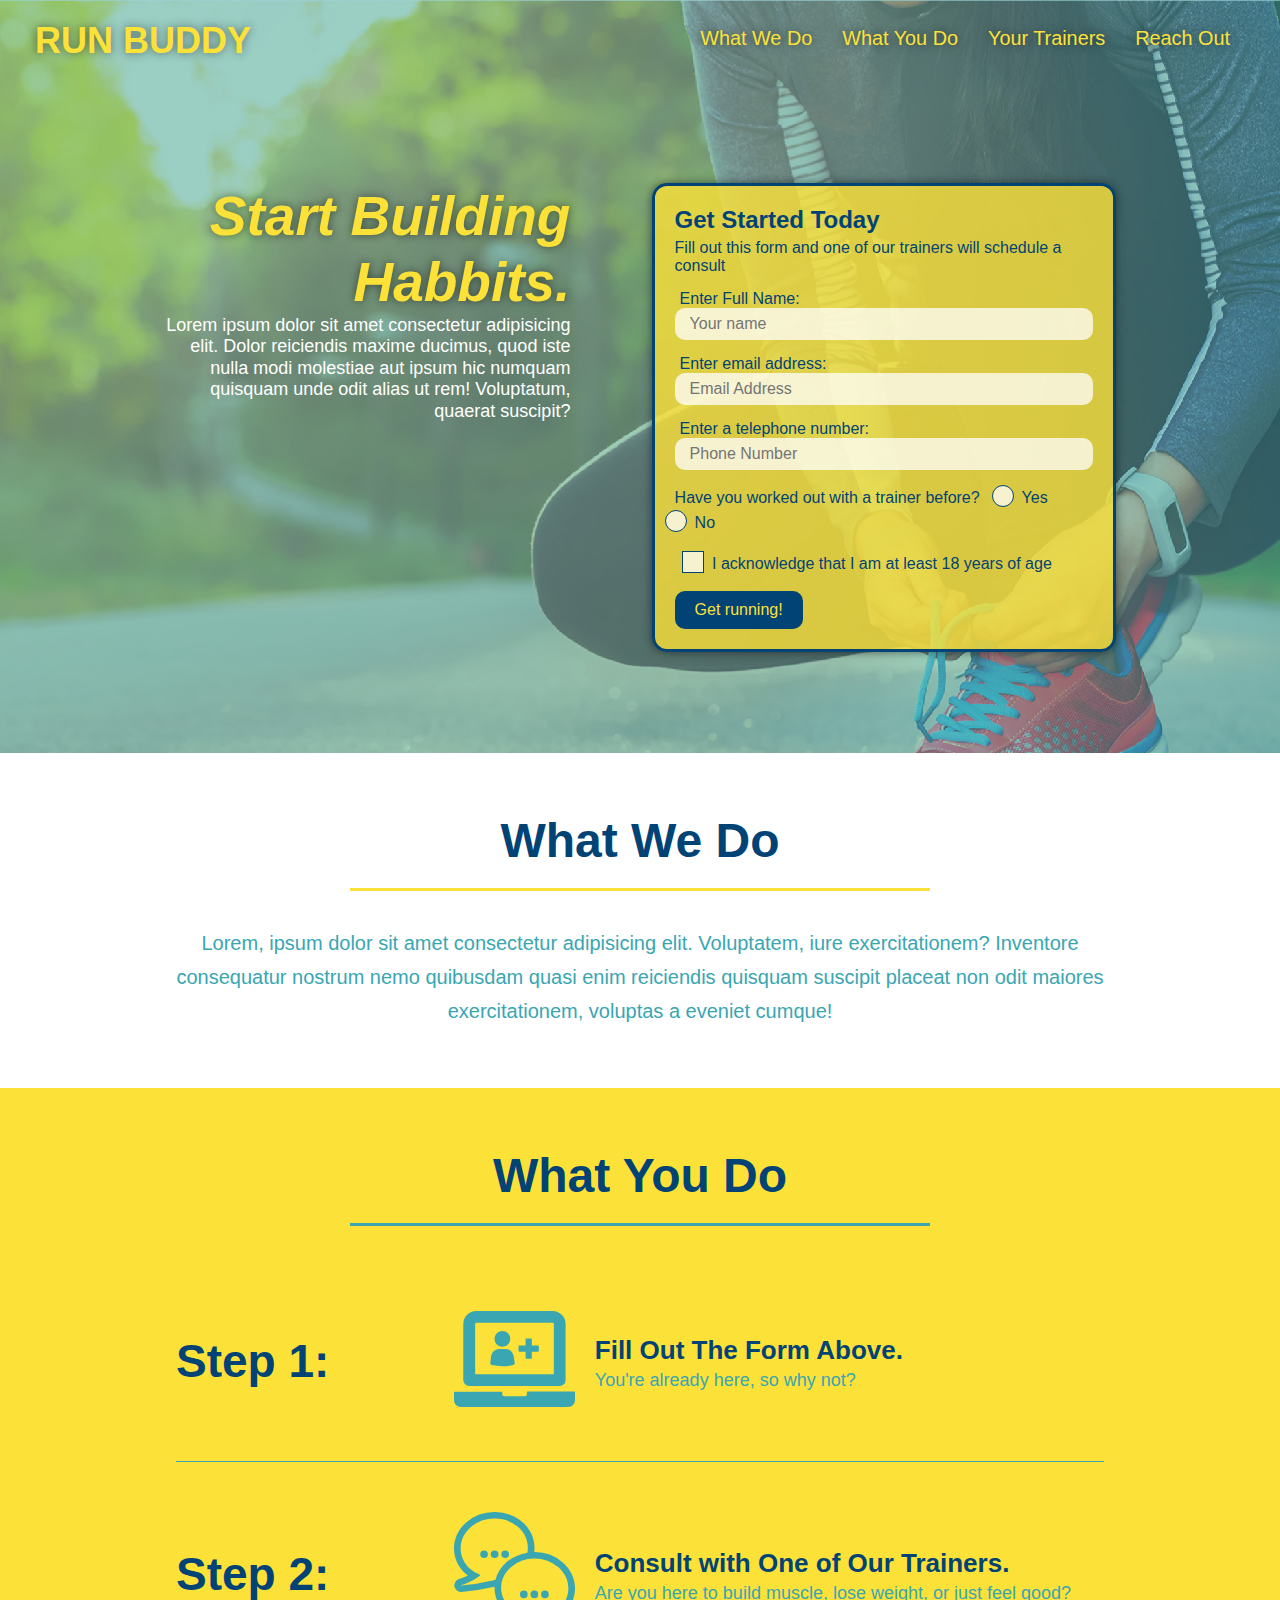
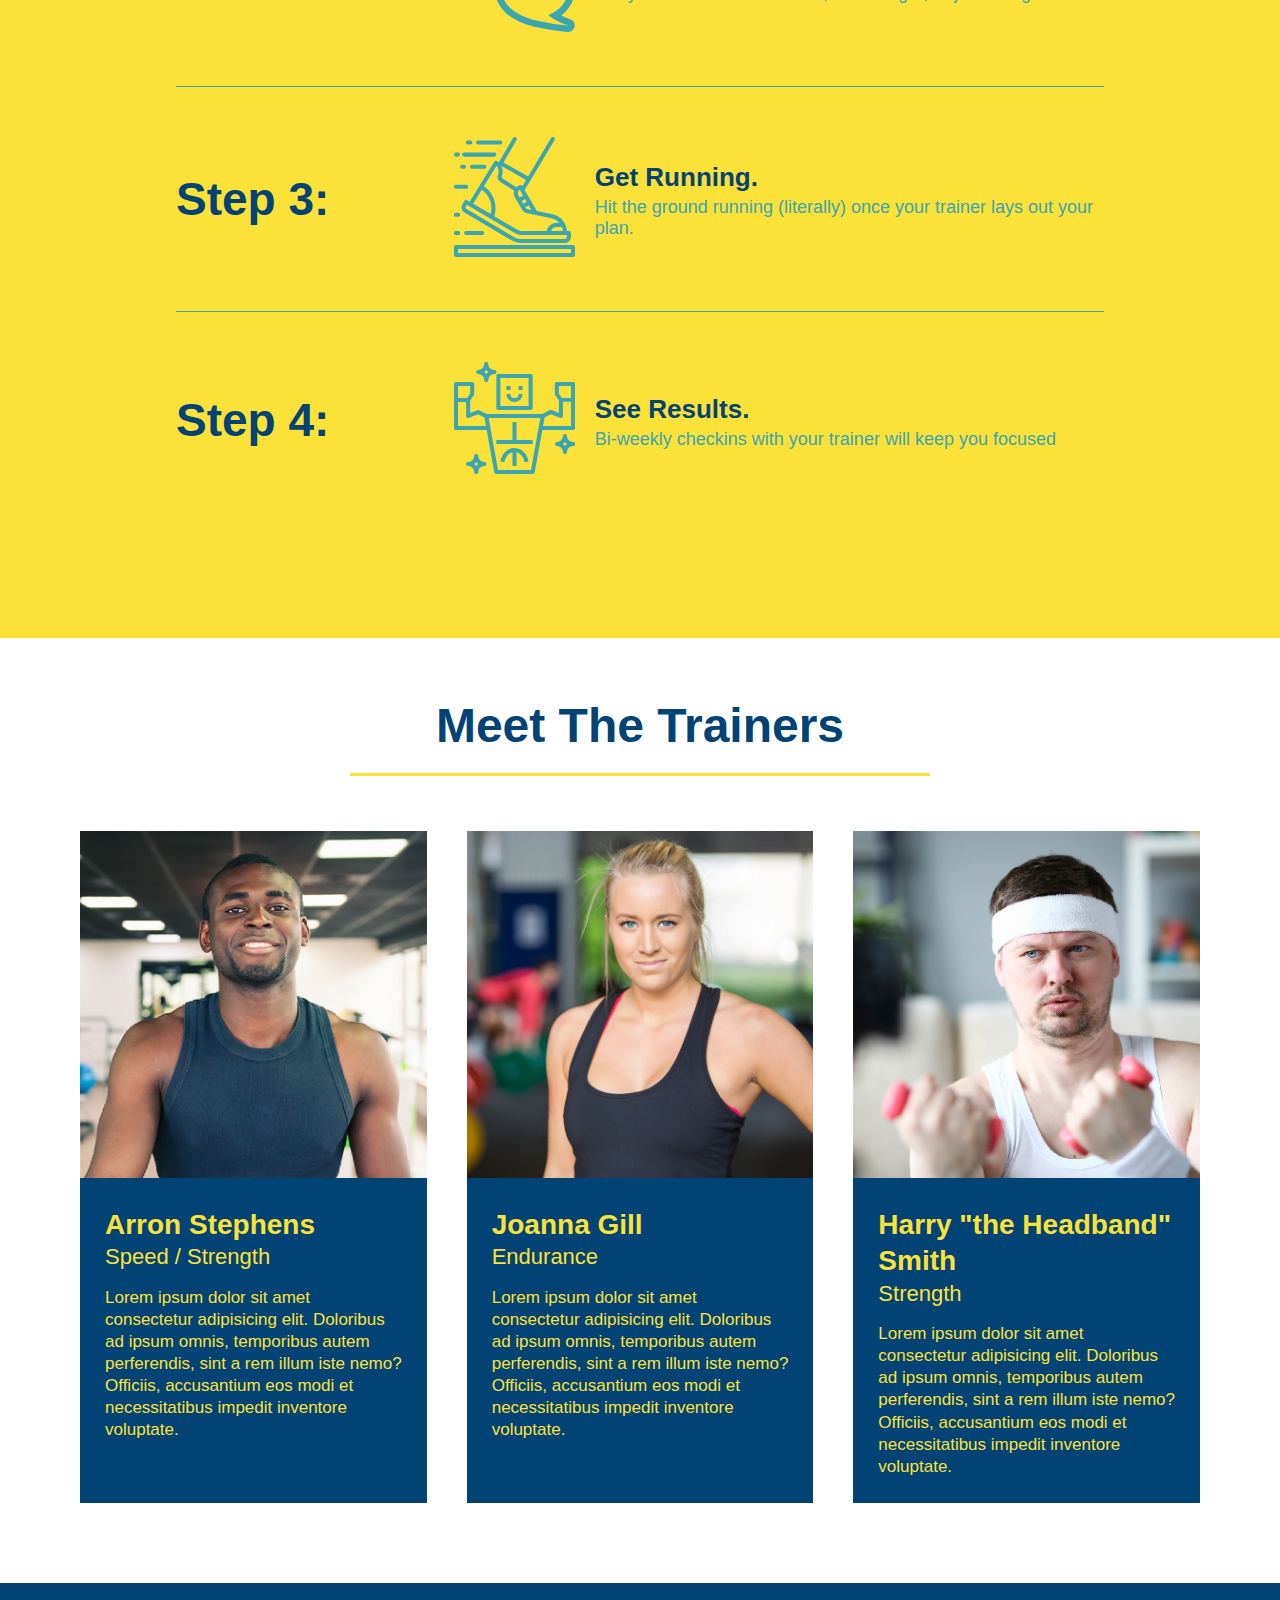
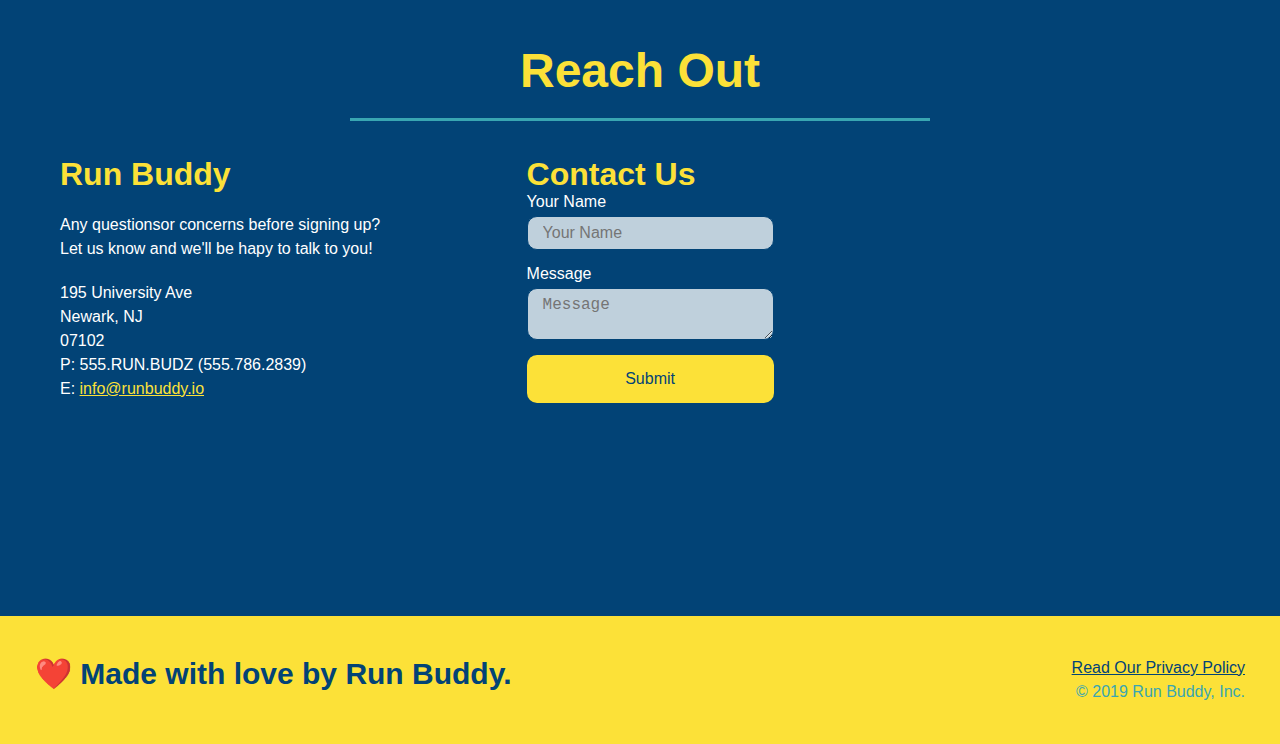
<file: index.html>
<!DOCTYPE html>
<html lang="en">
    <head>
        <meta charset="UTF-8" />
        <meta name="viewport" content="width=device-width, initial-scale=1.0" />
        <title>Run Buddy</title>
        <link rel="stylesheet" href="./assets/css/style.css"/>   
    </head>
    <body>
        <header>
            <h1>
                <a href="/">RUN BUDDY</a>
            </h1>
            <nav>
                <!--Unordered List Element -->
                <ul>
                    <!-- List Item Element -->
                    <li>
                        <!-- Anchor Element -->
                        <a href="#what-we-do">What We Do</a>
                    </li>
                    <li>
                        <a href="#what-you-do">What You Do</a>
                    </li>
                    <li>
                        <a href="#your-trainers">Your Trainers</a>
                    </li>
                    <li>
                        <a href="#reach-out">Reach Out</a>
                    </li>
                </ul>
            </nav>
        </header>

        <!-- hero/jumbotron -->
        <section class="hero">

            <div class="hero-cta">
                <h2>Start Building Habbits.</h2>
                <p>
                    Lorem ipsum dolor sit amet consectetur adipisicing elit. Dolor reiciendis maxime ducimus, quod iste nulla modi molestiae aut ipsum hic numquam quisquam unde odit alias ut rem! Voluptatum, quaerat suscipit?
                </p>
            </div>

            <div class="hero-form">
                <h3>Get Started Today</h3>
                <p>Fill out this form and one of our trainers will schedule a consult</p>
                <!--Add form element -->
                <form>
                    <label for="name">Enter Full Name:</label>
                    <input type="text" placeholder="Your name" name="name" id="name" class="form-input" />

                    <label for="email">Enter email address:</label>
                    <input type="email" placeholder="Email Address" name="email" id="email" class="form-input" />

                    <label for="phone">Enter a telephone number:</label>
                    <input type="tel" placeholder="Phone Number" name="phone" id="phone" class="form-input" />
                    
                    <p>
                        Have you worked out with a trainer before?
                        <span class="radio-wrapper">
                            <input type="radio" name="trainer-confirm" id="trainer-yes" />
                            <label for="trainer-yes">Yes</label>
                        </span>

                        <span class="radio-wrapper">
                            <input type="radio" name="trainer-confirm" id="trainer-no" />
                            <label for="trainer-no">No</label>
                        </span>
                    </p>
                    <p>
                        <span class="checkbox-wrapper">
                            <input type="checkbox" name="age-confirm" id="checkbox" />
                            <label for="checkbox">I acknowledge that I am at least 18 years of age</label>
                        </span>
                        
                    </p>
                    <button type="submit">
                        Get running!
                    </button>
                </form>
            </div>
        </section>
        <!-- end -->

        <!-- "what we do" section -->
        <section id="what-we-do" class="intro">
            <div class="flex-row">
                <h2 class="section-title primary-border">What We Do</h2>
            </div>

            <p>
                Lorem, ipsum dolor sit amet consectetur adipisicing elit. Voluptatem, iure exercitationem? Inventore consequatur nostrum nemo quibusdam quasi enim reiciendis quisquam suscipit placeat non odit maiores exercitationem, voluptas a eveniet cumque!
            </p>
        </section>
        <!-- end -->

        <!-- "what you do" section -->
        <section id="what-you-do" class="steps">

            <div class="flex-row">
                <h2 class="section-title secondary-border">What You Do</h2>
            </div>

            <div class="step">
                <h3>Step 1:</h3>

                <div class="step-info">
                    <div class="step-img">
                        <img src="./assets/images/step-1.svg" alt="" />
                    </div>

                    <div class="step-text">
                        <h4>Fill Out The Form Above.</h4>
                        <p>You're already here, so why not?</p>
                    </div>
                </div>

            </div>

            <div class="step">
                <h3>Step 2:</h3>

                <div class="step-info">
                    <div class="step-img">
                        <img src="./assets/images/step-2.svg" alt=" " />
                    </div>

                    <div class="step-text">
                        <h4>Consult with One of Our Trainers.</h4>
                        <p>Are you here to build muscle, lose weight, or just feel good?</p>
                    </div>
                </div>

            </div>

            <div class="step">
                <h3>Step 3:</h3>

                <div class="step-info">
                    <div class="step-img">
                        <img src="./assets/images/step-3.svg" alt="" />
                    </div>

                    <div class="step-text">
                        <h4>Get Running.</h4>
                        <p>Hit the ground running (literally) once your trainer lays out your plan.</p>
                    </div>
                </div>

            </div>

            <div class="step">
                <h3> Step 4:</h3>

                <div class="step-info">
                    <div class="step-img">
                        <img src="./assets/images/step-4.svg" alt="" />
                    </div>
                    <div class="step-text">
                        <h4>See Results.</h4>
                        <p>Bi-weekly checkins with your trainer will keep you focused</p>
                    </div>
                </div>

            </div>
        </section>
        <!-- end -->

        <!-- "meet the trainers" section -->
        <section id="your-trainers">

            <div class="flex-row">
                <h2 class="section-title primary-border">Meet The Trainers</h2>
            </div>

            <!-- trainer 1 article-->
            <div class="trainers">
                <article class="trainer">
                    <img src="./assets/images/trainer-1.jpg" alt="Arron Stephens in his workout clothes, ready to pump iron" />
                    <div class="trainer-bio">
                        <h3 class="trainer-name">Arron Stephens</h3>
                        <h4 class="trainer-role">Speed / Strength</h4>
                        <p>
                            Lorem ipsum dolor sit amet consectetur adipisicing elit. Doloribus ad ipsum omnis, temporibus autem perferendis, sint a rem illum iste nemo? Officiis, accusantium eos modi et necessitatibus impedit inventore voluptate.
                        </p>
                    </div>
                </article>
                <!-- trainer 2 article -->
                <article class="trainer">
                    <img src="./assets/images/trainer-2.jpg" alt="Joanna Gill cooling off after a workout" />
                    <div class="trainer-bio">
                        <h3 class="trainer-name">Joanna Gill</h3>
                        <h4 class="trainer-role">Endurance</h4>
                        <p>
                            Lorem ipsum dolor sit amet consectetur adipisicing elit. Doloribus ad ipsum omnis, temporibus autem perferendis, sint a rem illum iste nemo? Officiis, accusantium eos modi et necessitatibus impedit inventore voluptate.
                        </p>
                    </div>
                </article>
                <!-- trainer 3 article -->
                <article class="trainer">
                    <img src="./assets/images/trainer-3.jpg" alt="Harry Smith wearing a headband and lifting comically small pink weights" />
                    <div class="trainer-bio">
                        <h3 class="trainer-name">Harry "the Headband" Smith</h3>
                        <h4 class="trainer-role">Strength</h4>
                        <p>
                            Lorem ipsum dolor sit amet consectetur adipisicing elit. Doloribus ad ipsum omnis, temporibus autem perferendis, sint a rem illum iste nemo? Officiis, accusantium eos modi et necessitatibus impedit inventore voluptate.
                        </p>
                    </div>
                </article>
            </div>
        </section>
        <!-- end -->

        <!-- "reach out" section -->
        <section id="reach-out" class="contact">

            <div class="flex-row">
                <h2 class="section-title secondary-border">Reach Out</h2>
            </div>

            <div class="contact-info">
                <div>
                    <h3>Run Buddy</h3>
                    <p>
                        Any questionsor concerns before signing up?
                        <br />
                        Let us know and we'll be hapy to talk to you!
                    </p>
                    <address>
                        195 University Ave <br/>
                        Newark, NJ <br/>
                        07102 <br />
                        P: 555.RUN.BUDZ (555.786.2839) <br/>
                        E: <a href="mailto:info@runbuddy.io">info@runbuddy.io</a>
                    </address>
                </div>

                <div class="contact-form">
                    
                    <h3>Contact Us</h3>
                    <form>
                        <label for="contact-name">Your Name</label>
                        <input type="text" id="contact-name" placeholder="Your Name" />

                        <label for="contact-message">Message</label>
                        <textarea id="contact-message" placeholder="Message"></textarea>

                        <button type="submit">Submit</button>
                    </form>
                </div>

                <iframe src="https://www.google.com/maps/embed?pb=!1m18!1m12!1m3!1d3022.9126863022652!2d-74.17490558437012!3d40.741946743719325!2m3!1f0!2f0!3f0!3m2!1i1024!2i768!4f13.1!3m3!1m2!1s0x89c2537e41ee6b09%3A0x47c5c35500021b0d!2sRutgers%20University%20-%20Newark%20Campus!5e0!3m2!1sen!2sus!4v1646363939078!5m2!1sen!2sus"  
                style="border:0;" 
                allowfullscreen="" 
                loading="lazy">
                </iframe>
                
            </div>
        </div>
        </section>
        <!-- end -->

        <!-- footer -->
        <footer>
            <h2>❤️ Made with love by Run Buddy.</h2>
            <div>
                <a href="./privacy-policy.html">Read Our Privacy Policy</a><br />
                &copy; 2019 Run Buddy, Inc.
            </div>
        </footer>
        <!-- end -->

    </body>
</html>
</file>
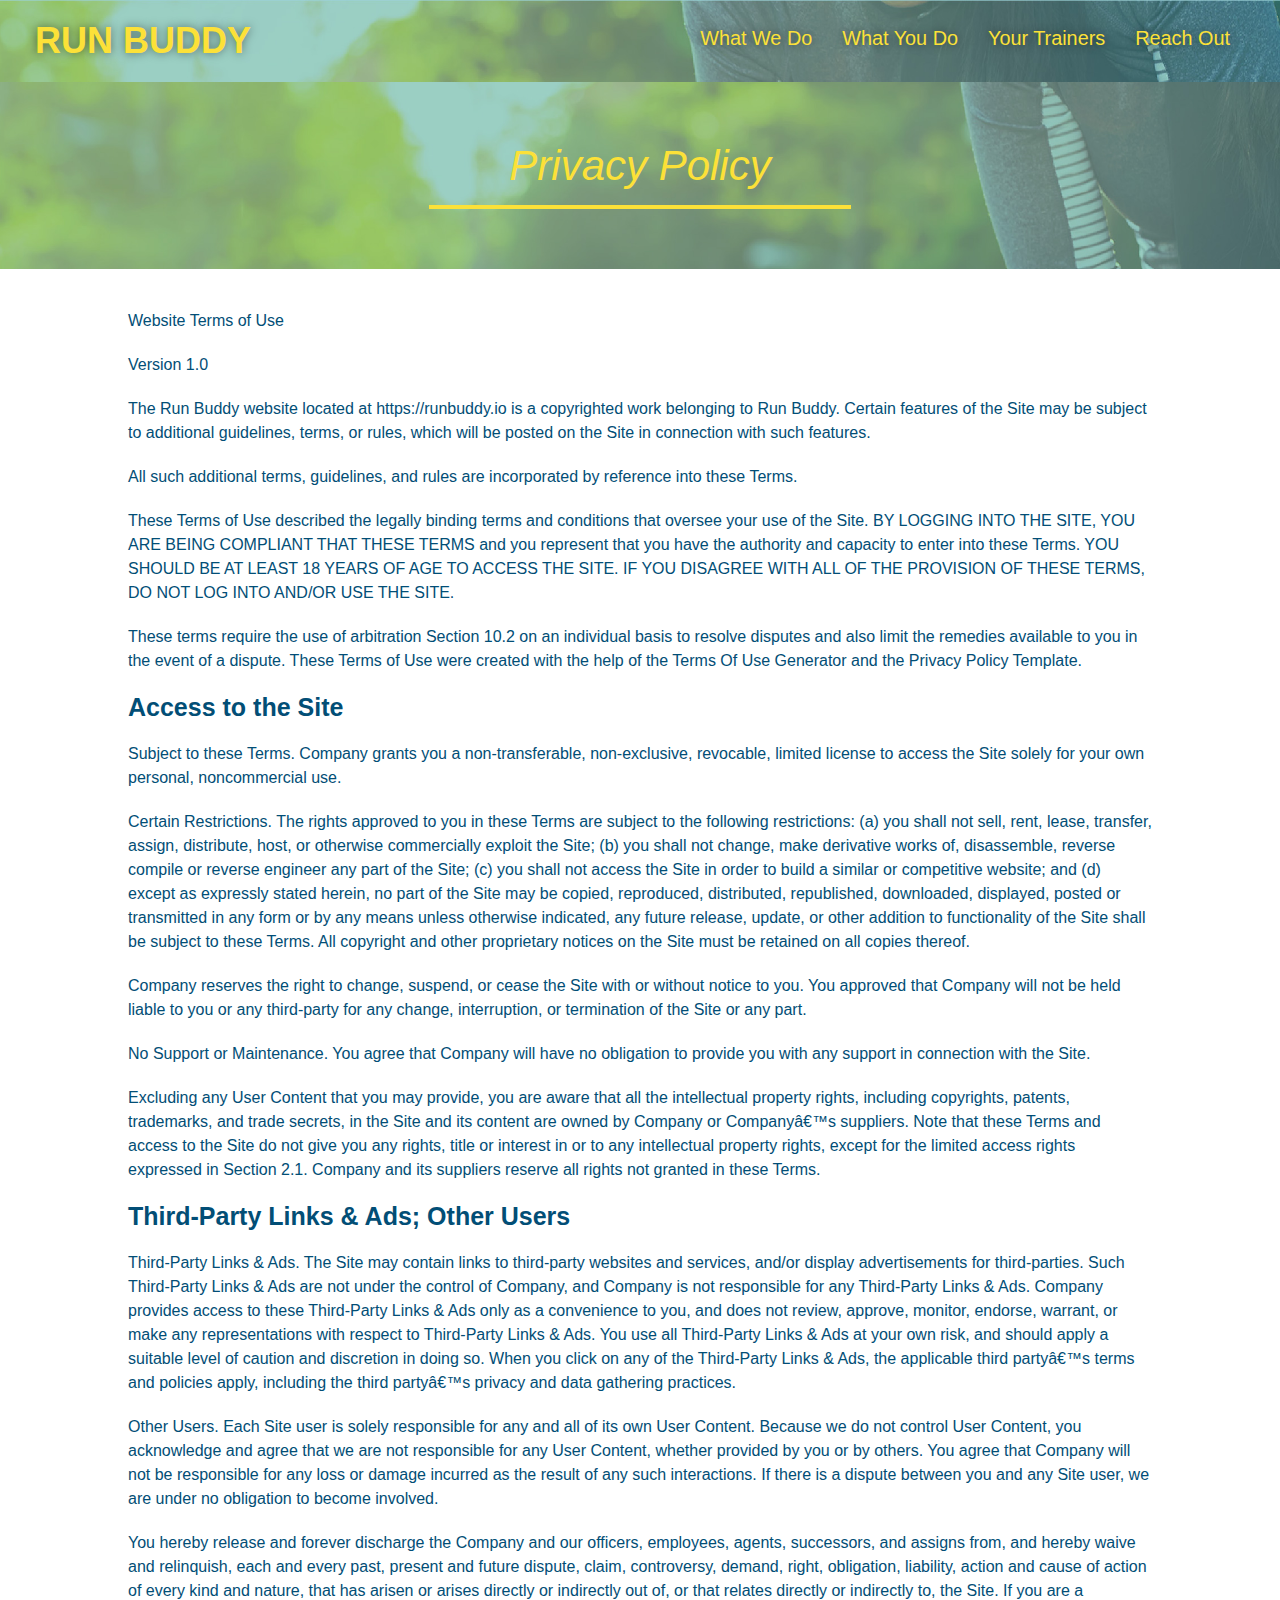
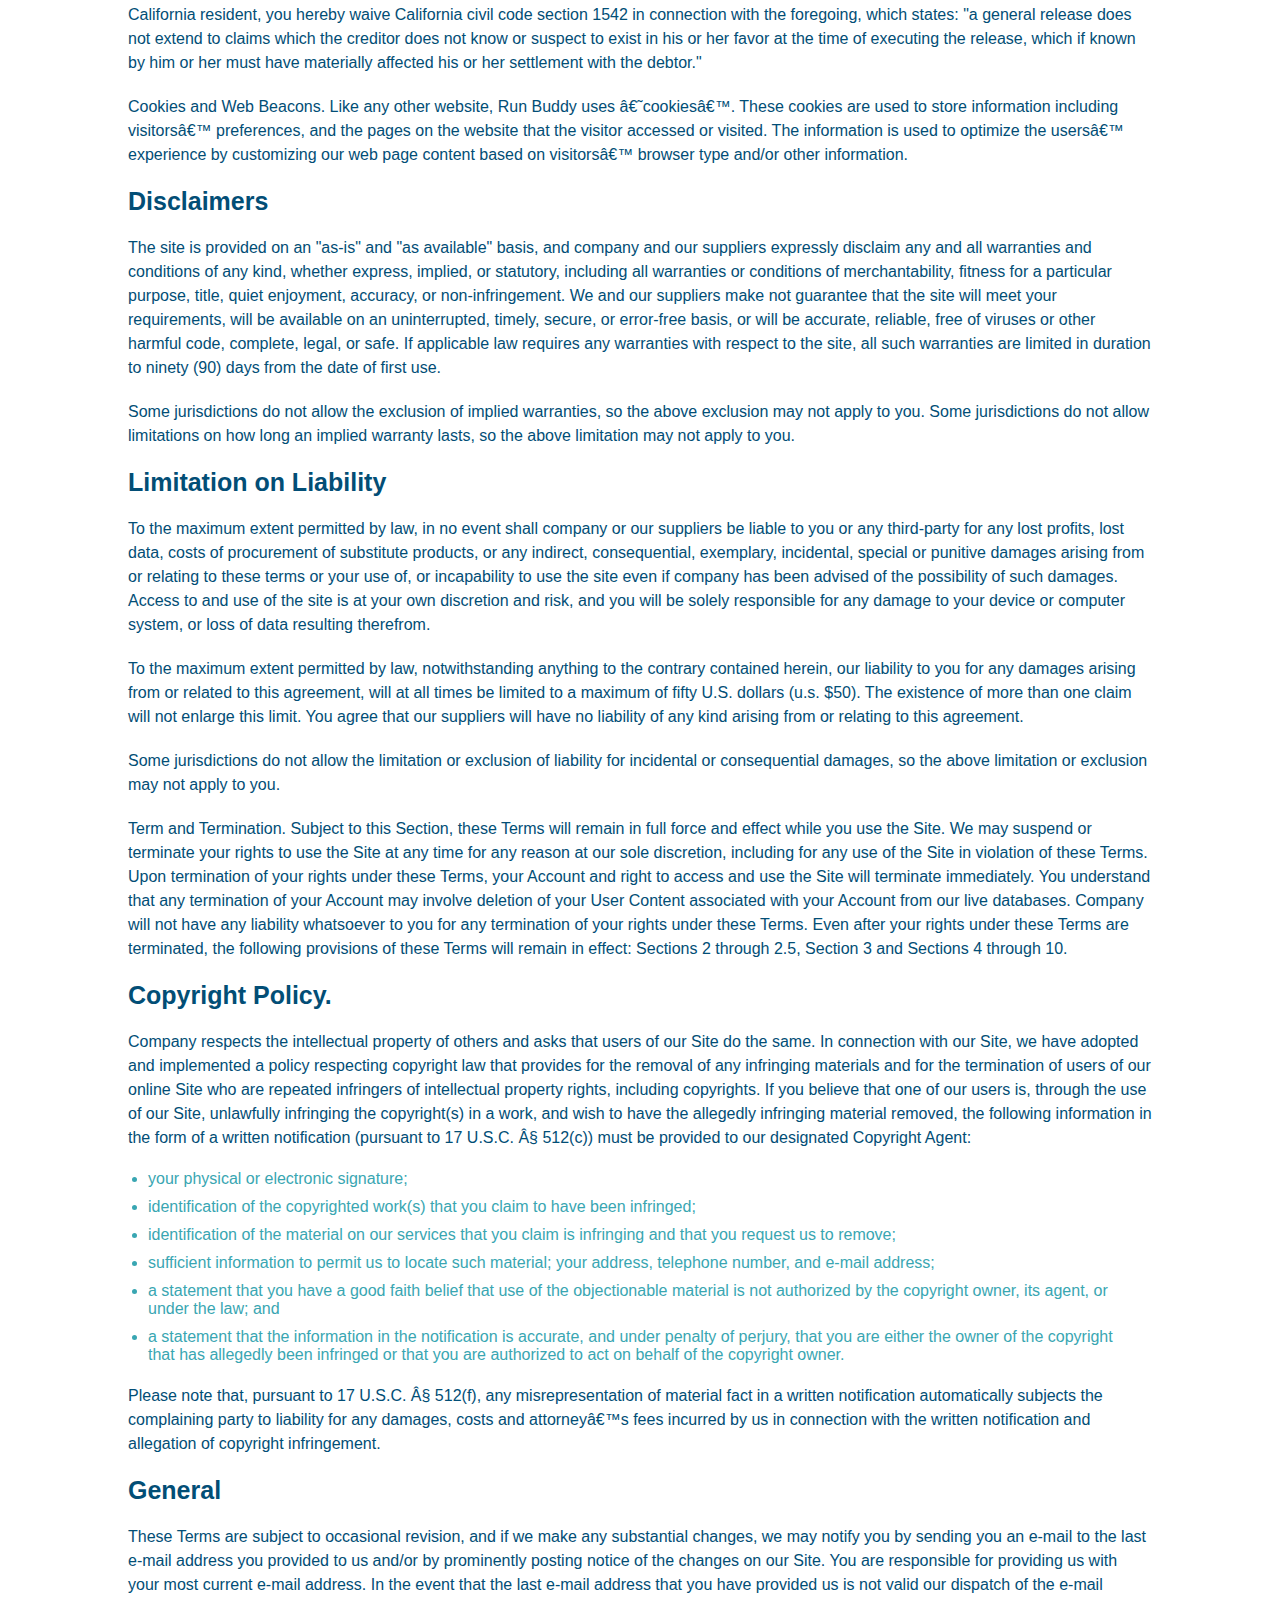
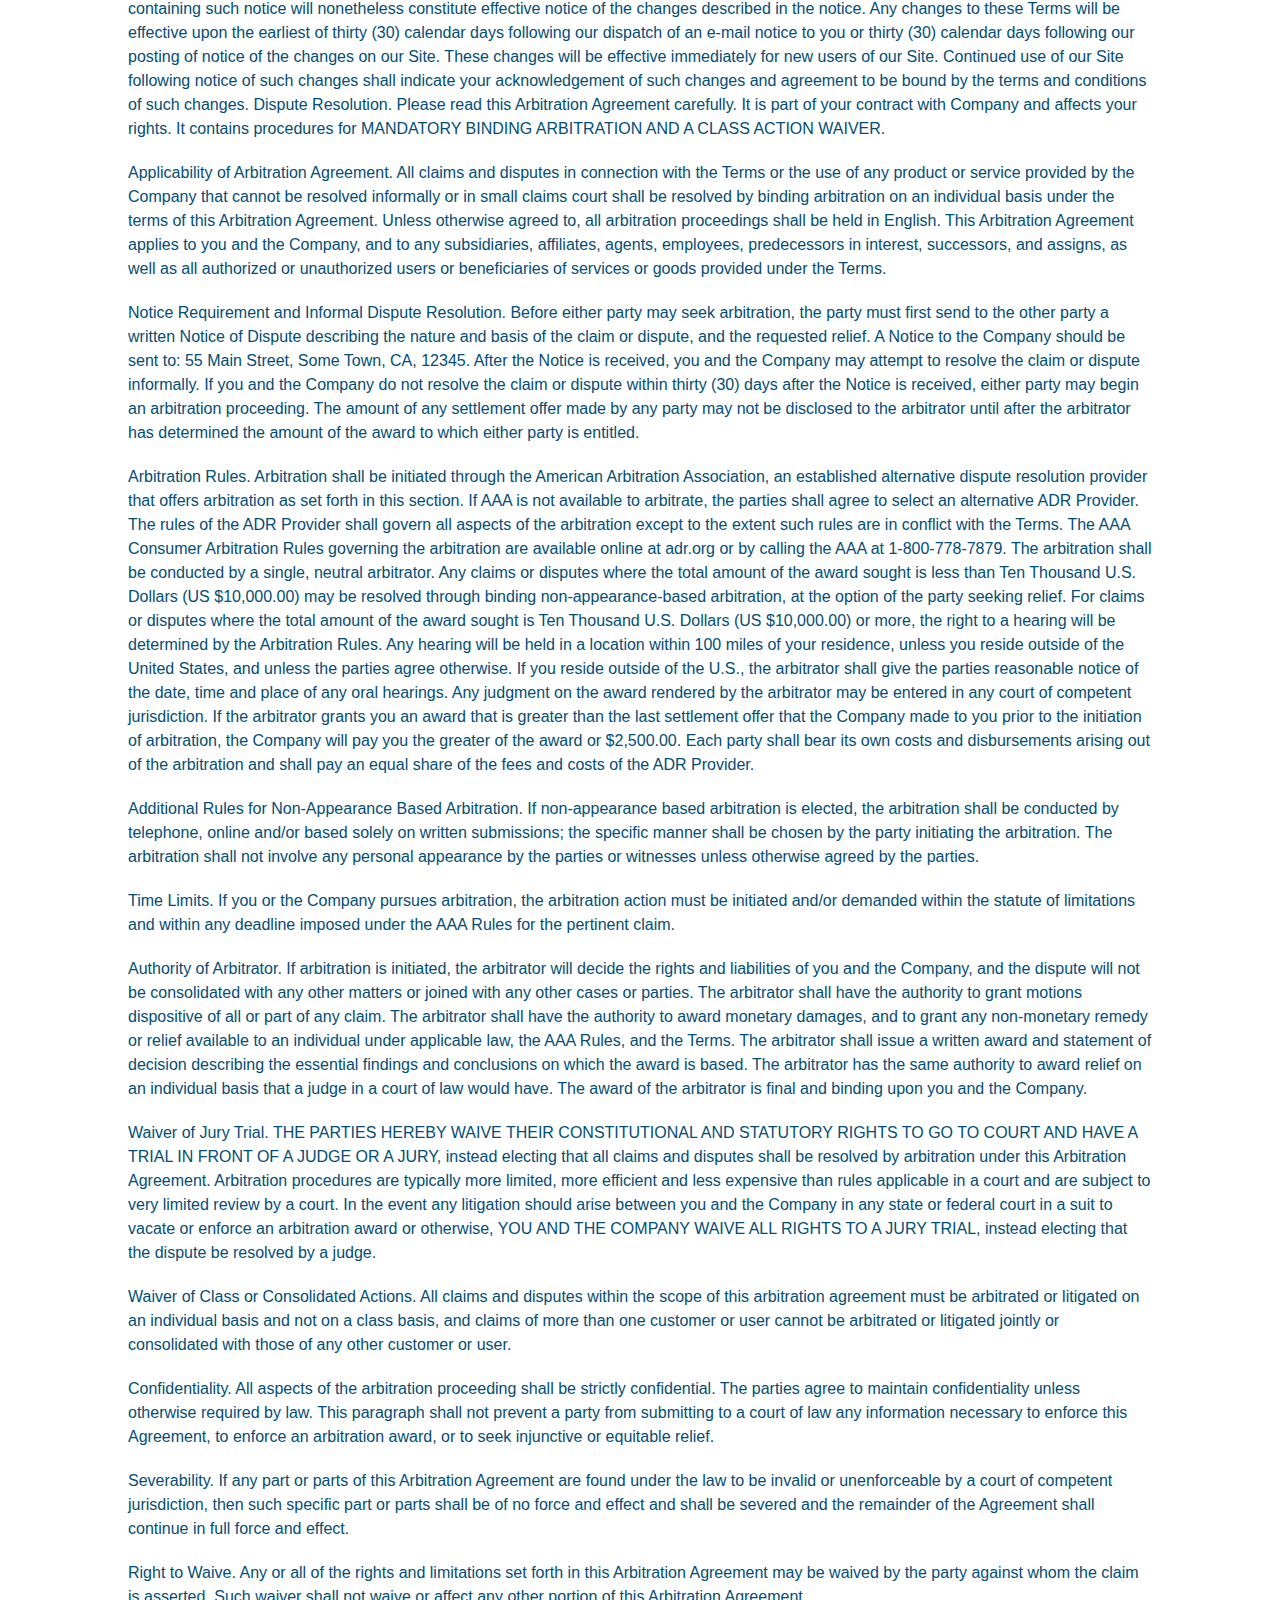
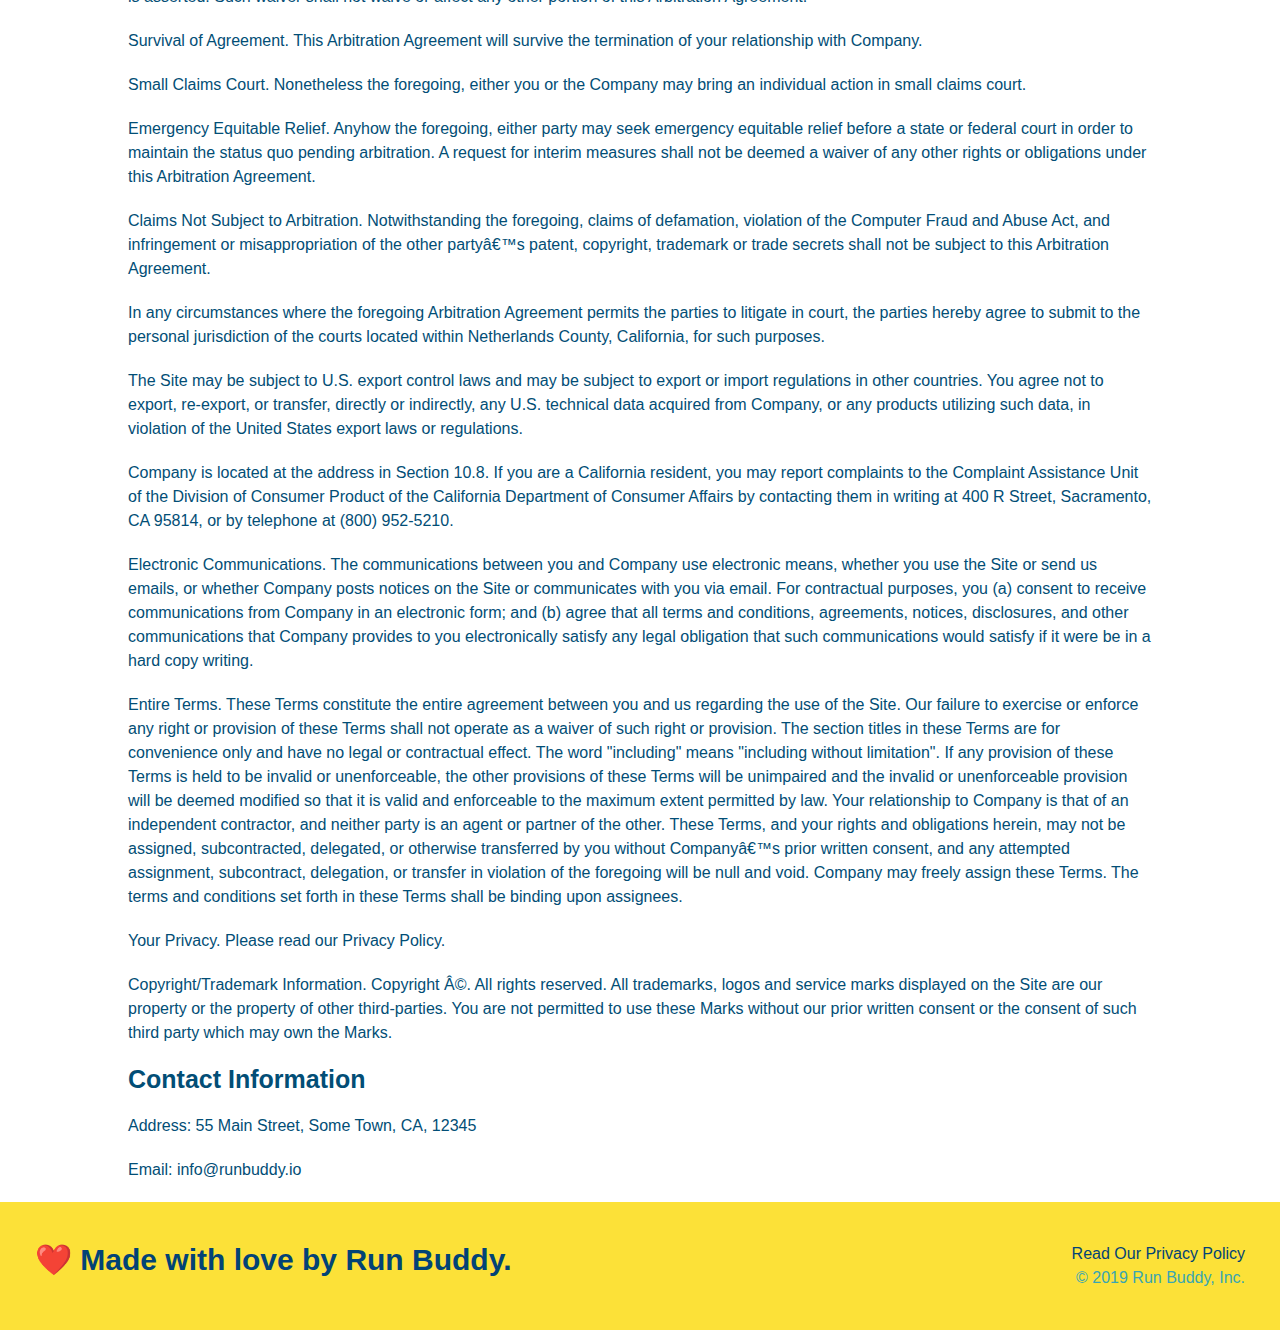
<file: privacy-policy.html>
<!DOCTYPE html>
<html lang="en">

<head>
  <meta charset="UTF-8" />
  <meta name="viewport" content="width=device-width, initial-scale=1.0" />
  <title>Privacy Policy - Run Buddy</title>
  <link rel="stylesheet" href="./assets/css/style.css" />
  <link rel="stylesheet" href="./assets/css/secondary-styles.css" />

</head>

<body>
  <header>
    <h1>
      <a href="/">
        RUN BUDDY
      </a>
    </h1>
    <nav>
      <!-- Unordered list element -->
      <ul>
        <!-- List item element-->
        <li>
          <!-- Anchor element -->
          <a href="./index.html#what-we-do">What We Do</a>
        </li>
        <li>
          <a href="./index.html#what-you-do">What You Do</a>
        </li>
        <li>
          <a href="./index.html#your-trainers">Your Trainers</a>
        </li>
        <li>
          <a href="./index.html#reach-out">Reach Out</a>
        </li>
      </ul>
    </nav>
  </header>

  <section class="hero">
    <h2 class="page-title">
      Privacy Policy
    </h2>
  </section>

  <article class="secondary-content">

    <p>
      Website Terms of Use
    </p>

    <p>
      Version 1.0
    </p>

    <p>
      The Run Buddy website located at https://runbuddy.io is a copyrighted work belonging to Run Buddy. Certain
      features of the Site may be subject to additional guidelines, terms, or rules, which will be posted on the Site
      in connection with such features.
    </p>

    <p>
      All such additional terms, guidelines, and rules are incorporated by reference into these Terms.
    </p>

    <p>
      These Terms of Use described the legally binding terms and conditions that oversee your use of the Site. BY
      LOGGING INTO THE SITE, YOU ARE BEING COMPLIANT THAT THESE TERMS and you represent that you have the authority
      and capacity to enter into these Terms. YOU SHOULD BE AT LEAST 18 YEARS OF AGE TO ACCESS THE SITE. IF YOU
      DISAGREE WITH ALL OF THE PROVISION OF THESE TERMS, DO NOT LOG INTO AND/OR USE THE SITE.
    </p>

    <p>
      These terms require the use of arbitration Section 10.2 on an individual basis to resolve disputes and also
      limit the remedies available to you in the event of a dispute. These Terms of Use were created with the help of
      the Terms Of Use Generator and the Privacy Policy Template.
    </p>

    <h3>
      Access to the Site
    </h3>

    <p>
      Subject to these Terms. Company grants you a non-transferable, non-exclusive, revocable, limited license to
      access the Site solely for your own personal, noncommercial use.
    </p>

    <p>
      Certain Restrictions. The rights approved to you in these Terms are subject to the following restrictions: (a)
      you shall not sell, rent, lease, transfer, assign, distribute, host, or otherwise commercially exploit the Site;
      (b) you shall not change, make derivative works of, disassemble, reverse compile or reverse engineer any part of
      the Site; (c) you shall not access the Site in order to build a similar or competitive website; and (d) except
      as expressly stated herein, no part of the Site may be copied, reproduced, distributed, republished, downloaded,
      displayed, posted or transmitted in any form or by any means unless otherwise indicated, any future release,
      update, or other addition to functionality of the Site shall be subject to these Terms. All copyright and other
      proprietary notices on the Site must be retained on all copies thereof.
    </p>

    <p>
      Company reserves the right to change, suspend, or cease the Site with or without notice to you. You approved
      that Company will not be held liable to you or any third-party for any change, interruption, or termination of
      the Site or any part.
    </p>

    <p>
      No Support or Maintenance. You agree that Company will have no obligation to provide you with any support in
      connection with the Site.
    </p>

    <p>
      Excluding any User Content that you may provide, you are aware that all the intellectual property rights,
      including copyrights, patents, trademarks, and trade secrets, in the Site and its content are owned by Company
      or Companyâ€™s suppliers. Note that these Terms and access to the Site do not give you any rights, title or
      interest in or to any intellectual property rights, except for the limited access rights expressed in Section
      2.1. Company and its suppliers reserve all rights not granted in these Terms.
    </p>

    <h3>
      Third-Party Links & Ads; Other Users
    </h3>

    <p>
      Third-Party Links & Ads. The Site may contain links to third-party websites and services, and/or display
      advertisements for third-parties. Such Third-Party Links & Ads are not under the control of Company, and Company
      is not responsible for any Third-Party Links & Ads. Company provides access to these Third-Party Links & Ads
      only as a convenience to you, and does not review, approve, monitor, endorse, warrant, or make any
      representations with respect to Third-Party Links & Ads. You use all Third-Party Links & Ads at your own risk,
      and should apply a suitable level of caution and discretion in doing so. When you click on any of the
      Third-Party Links & Ads, the applicable third partyâ€™s terms and policies apply, including the third partyâ€™s
      privacy and data gathering practices.
    </p>

    <p>
      Other Users. Each Site user is solely responsible for any and all of its own User Content. Because we do not
      control User Content, you acknowledge and agree that we are not responsible for any User Content, whether
      provided by you or by others. You agree that Company will not be responsible for any loss or damage incurred as
      the result of any such interactions. If there is a dispute between you and any Site user, we are under no
      obligation to become involved.
    </p>

    <p>
      You hereby release and forever discharge the Company and our officers, employees, agents, successors, and
      assigns from, and hereby waive and relinquish, each and every past, present and future dispute, claim,
      controversy, demand, right, obligation, liability, action and cause of action of every kind and nature, that has
      arisen or arises directly or indirectly out of, or that relates directly or indirectly to, the Site. If you are
      a California resident, you hereby waive California civil code section 1542 in connection with the foregoing,
      which states: "a general release does not extend to claims which the creditor does not know or suspect to exist
      in his or her favor at the time of executing the release, which if known by him or her must have materially
      affected his or her settlement with the debtor."
    </p>

    <p>
      Cookies and Web Beacons. Like any other website, Run Buddy uses â€˜cookiesâ€™. These cookies are used to store
      information including visitorsâ€™ preferences, and the pages on the website that the visitor accessed or visited.
      The information is used to optimize the usersâ€™ experience by customizing our web page content based on
      visitorsâ€™
      browser type and/or other information.
    </p>

    <h3>
      Disclaimers
    </h3>

    <p>
      The site is provided on an "as-is" and "as available" basis, and company and our suppliers expressly disclaim
      any and all warranties and conditions of any kind, whether express, implied, or statutory, including all
      warranties or conditions of merchantability, fitness for a particular purpose, title, quiet enjoyment, accuracy,
      or non-infringement. We and our suppliers make not guarantee that the site will meet your requirements, will be
      available on an uninterrupted, timely, secure, or error-free basis, or will be accurate, reliable, free of
      viruses or other harmful code, complete, legal, or safe. If applicable law requires any warranties with respect
      to the site, all such warranties are limited in duration to ninety (90) days from the date of first use.
    </p>

    <p>
      Some jurisdictions do not allow the exclusion of implied warranties, so the above exclusion may not apply to
      you. Some jurisdictions do not allow limitations on how long an implied warranty lasts, so the above limitation
      may not apply to you.
    </p>

    <h3>
      Limitation on Liability
    </h3>

    <p>
      To the maximum extent permitted by law, in no event shall company or our suppliers be liable to you or any
      third-party for any lost profits, lost data, costs of procurement of substitute products, or any indirect,
      consequential, exemplary, incidental, special or punitive damages arising from or relating to these terms or
      your use of, or incapability to use the site even if company has been advised of the possibility of such
      damages. Access to and use of the site is at your own discretion and risk, and you will be solely responsible
      for any damage to your device or computer system, or loss of data resulting therefrom.
    </p>

    <p>
      To the maximum extent permitted by law, notwithstanding anything to the contrary contained herein, our liability
      to you for any damages arising from or related to this agreement, will at all times be limited to a maximum of
      fifty U.S. dollars (u.s. $50). The existence of more than one claim will not enlarge this limit. You agree that
      our suppliers will have no liability of any kind arising from or relating to this agreement.
    </p>

    <p>
      Some jurisdictions do not allow the limitation or exclusion of liability for incidental or consequential
      damages, so the above limitation or exclusion may not apply to you.
    </p>

    <p>
      Term and Termination. Subject to this Section, these Terms will remain in full force and effect while you use
      the Site. We may suspend or terminate your rights to use the Site at any time for any reason at our sole
      discretion, including for any use of the Site in violation of these Terms. Upon termination of your rights under
      these Terms, your Account and right to access and use the Site will terminate immediately. You understand that
      any termination of your Account may involve deletion of your User Content associated with your Account from our
      live databases. Company will not have any liability whatsoever to you for any termination of your rights under
      these Terms. Even after your rights under these Terms are terminated, the following provisions of these Terms
      will remain in effect: Sections 2 through 2.5, Section 3 and Sections 4 through 10.
    </p>

    <h3>
      Copyright Policy.
    </h3>

    <p>
      Company respects the intellectual property of others and asks that users of our Site do the same. In connection
      with our Site, we have adopted and implemented a policy respecting copyright law that provides for the removal
      of any infringing materials and for the termination of users of our online Site who are repeated infringers of
      intellectual property rights, including copyrights. If you believe that one of our users is, through the use of
      our Site, unlawfully infringing the copyright(s) in a work, and wish to have the allegedly infringing material
      removed, the following information in the form of a written notification (pursuant to 17 U.S.C. Â§ 512(c)) must
      be provided to our designated Copyright Agent:
    </p>

    <ul>
      <li>
        your physical or electronic signature;
      </li>
      <li>
        identification of the copyrighted work(s) that you claim to have been infringed;
      </li>
      <li>
        identification of the material on our services that you claim is infringing and that you request us to remove;
      </li>
      <li>
        sufficient information to permit us to locate such material; your address, telephone number, and e-mail
        address;
      </li>
      <li>
        a statement that you have a good faith belief that use of the objectionable material is not authorized by the
        copyright owner, its agent, or under the law; and
      </li>
      <li>
        a statement that the information in the notification is accurate, and under penalty of perjury, that you are
        either the owner of the copyright that has allegedly been infringed or that you are authorized to act on
        behalf of the copyright owner.
      </li>
    </ul>

    <p>
      Please note that, pursuant to 17 U.S.C. Â§ 512(f), any misrepresentation of material fact in a written
      notification automatically subjects the complaining party to liability for any damages, costs and attorneyâ€™s
      fees incurred by us in connection with the written notification and allegation of copyright infringement.
    </p>

    <h3>
      General
    </h3>

    <p>
      These Terms are subject to occasional revision, and if we make any substantial changes, we may notify you by
      sending you an e-mail to the last e-mail address you provided to us and/or by prominently posting notice of the
      changes on our Site. You are responsible for providing us with your most current e-mail address. In the event
      that the last e-mail address that you have provided us is not valid our dispatch of the e-mail containing such
      notice will nonetheless constitute effective notice of the changes described in the notice. Any changes to these
      Terms will be effective upon the earliest of thirty (30) calendar days following our dispatch of an e-mail
      notice to you or thirty (30) calendar days following our posting of notice of the changes on our Site. These
      changes will be effective immediately for new users of our Site. Continued use of our Site following notice of
      such changes shall indicate your acknowledgement of such changes and agreement to be bound by the terms and
      conditions of such changes. Dispute Resolution. Please read this Arbitration Agreement carefully. It is part of
      your contract with Company and affects your rights. It contains procedures for MANDATORY BINDING ARBITRATION AND
      A CLASS ACTION WAIVER.
    </p>

    <p>
      Applicability of Arbitration Agreement. All claims and disputes in connection with the Terms or the use of any
      product or service provided by the Company that cannot be resolved informally or in small claims court shall be
      resolved by binding arbitration on an individual basis under the terms of this Arbitration Agreement. Unless
      otherwise agreed to, all arbitration proceedings shall be held in English. This Arbitration Agreement applies to
      you and the Company, and to any subsidiaries, affiliates, agents, employees, predecessors in interest,
      successors, and assigns, as well as all authorized or unauthorized users or beneficiaries of services or goods
      provided under the Terms.
    </p>

    <p>
      Notice Requirement and Informal Dispute Resolution. Before either party may seek arbitration, the party must
      first send to the other party a written Notice of Dispute describing the nature and basis of the claim or
      dispute, and the requested relief. A Notice to the Company should be sent to: 55 Main Street, Some Town, CA,
      12345. After the Notice is received, you and the Company may attempt to resolve the claim or dispute informally.
      If you and the Company do not resolve the claim or dispute within thirty (30) days after the Notice is received,
      either party may begin an arbitration proceeding. The amount of any settlement offer made by any party may not
      be disclosed to the arbitrator until after the arbitrator has determined the amount of the award to which either
      party is entitled.
    </p>

    <p>
      Arbitration Rules. Arbitration shall be initiated through the American Arbitration Association, an established
      alternative dispute resolution provider that offers arbitration as set forth in this section. If AAA is not
      available to arbitrate, the parties shall agree to select an alternative ADR Provider. The rules of the ADR
      Provider shall govern all aspects of the arbitration except to the extent such rules are in conflict with the
      Terms. The AAA Consumer Arbitration Rules governing the arbitration are available online at adr.org or by
      calling the AAA at 1-800-778-7879. The arbitration shall be conducted by a single, neutral arbitrator. Any
      claims or disputes where the total amount of the award sought is less than Ten Thousand U.S. Dollars (US
      $10,000.00) may be resolved through binding non-appearance-based arbitration, at the option of the party seeking
      relief. For claims or disputes where the total amount of the award sought is Ten Thousand U.S. Dollars (US
      $10,000.00) or more, the right to a hearing will be determined by the Arbitration Rules. Any hearing will be
      held in a location within 100 miles of your residence, unless you reside outside of the United States, and
      unless the parties agree otherwise. If you reside outside of the U.S., the arbitrator shall give the parties
      reasonable notice of the date, time and place of any oral hearings. Any judgment on the award rendered by the
      arbitrator may be entered in any court of competent jurisdiction. If the arbitrator grants you an award that is
      greater than the last settlement offer that the Company made to you prior to the initiation of arbitration, the
      Company will pay you the greater of the award or $2,500.00. Each party shall bear its own costs and
      disbursements arising out of the arbitration and shall pay an equal share of the fees and costs of the ADR
      Provider.
    </p>

    <p>
      Additional Rules for Non-Appearance Based Arbitration. If non-appearance based arbitration is elected, the
      arbitration shall be conducted by telephone, online and/or based solely on written submissions; the specific
      manner shall be chosen by the party initiating the arbitration. The arbitration shall not involve any personal
      appearance by the parties or witnesses unless otherwise agreed by the parties.
    </p>

    <p>
      Time Limits. If you or the Company pursues arbitration, the arbitration action must be initiated and/or demanded
      within the statute of limitations and within any deadline imposed under the AAA Rules for the pertinent claim.
    </p>

    <p>
      Authority of Arbitrator. If arbitration is initiated, the arbitrator will decide the rights and liabilities of
      you and the Company, and the dispute will not be consolidated with any other matters or joined with any other
      cases or parties. The arbitrator shall have the authority to grant motions dispositive of all or part of any
      claim. The arbitrator shall have the authority to award monetary damages, and to grant any non-monetary remedy
      or relief available to an individual under applicable law, the AAA Rules, and the Terms. The arbitrator shall
      issue a written award and statement of decision describing the essential findings and conclusions on which the
      award is based. The arbitrator has the same authority to award relief on an individual basis that a judge in a
      court of law would have. The award of the arbitrator is final and binding upon you and the Company.
    </p>

    <p>
      Waiver of Jury Trial. THE PARTIES HEREBY WAIVE THEIR CONSTITUTIONAL AND STATUTORY RIGHTS TO GO TO COURT AND HAVE
      A TRIAL IN FRONT OF A JUDGE OR A JURY, instead electing that all claims and disputes shall be resolved by
      arbitration under this Arbitration Agreement. Arbitration procedures are typically more limited, more efficient
      and less expensive than rules applicable in a court and are subject to very limited review by a court. In the
      event any litigation should arise between you and the Company in any state or federal court in a suit to vacate
      or enforce an arbitration award or otherwise, YOU AND THE COMPANY WAIVE ALL RIGHTS TO A JURY TRIAL, instead
      electing that the dispute be resolved by a judge.
    </p>

    <p>
      Waiver of Class or Consolidated Actions. All claims and disputes within the scope of this arbitration agreement
      must be arbitrated or litigated on an individual basis and not on a class basis, and claims of more than one
      customer or user cannot be arbitrated or litigated jointly or consolidated with those of any other customer or
      user.
    </p>

    <p>
      Confidentiality. All aspects of the arbitration proceeding shall be strictly confidential. The parties agree to
      maintain confidentiality unless otherwise required by law. This paragraph shall not prevent a party from
      submitting to a court of law any information necessary to enforce this Agreement, to enforce an arbitration
      award, or to seek injunctive or equitable relief.
    </p>

    <p>
      Severability. If any part or parts of this Arbitration Agreement are found under the law to be invalid or
      unenforceable by a court of competent jurisdiction, then such specific part or parts shall be of no force and
      effect and shall be severed and the remainder of the Agreement shall continue in full force and effect.
    </p>

    <p>
      Right to Waive. Any or all of the rights and limitations set forth in this Arbitration Agreement may be waived
      by the party against whom the claim is asserted. Such waiver shall not waive or affect any other portion of this
      Arbitration Agreement.
    </p>

    <p>
      Survival of Agreement. This Arbitration Agreement will survive the termination of your relationship with
      Company.
    </p>

    <p>
      Small Claims Court. Nonetheless the foregoing, either you or the Company may bring an individual action in small
      claims court.
    </p>

    <p>
      Emergency Equitable Relief. Anyhow the foregoing, either party may seek emergency equitable relief before a
      state or federal court in order to maintain the status quo pending arbitration. A request for interim measures
      shall not be deemed a waiver of any other rights or obligations under this Arbitration Agreement.
    </p>

    <p>
      Claims Not Subject to Arbitration. Notwithstanding the foregoing, claims of defamation, violation of the
      Computer Fraud and Abuse Act, and infringement or misappropriation of the other partyâ€™s patent, copyright,
      trademark or trade secrets shall not be subject to this Arbitration Agreement.
    </p>

    <p>
      In any circumstances where the foregoing Arbitration Agreement permits the parties to litigate in court, the
      parties hereby agree to submit to the personal jurisdiction of the courts located within Netherlands County,
      California, for such purposes.
    </p>

    <p>
      The Site may be subject to U.S. export control laws and may be subject to export or import regulations in other
      countries. You agree not to export, re-export, or transfer, directly or indirectly, any U.S. technical data
      acquired from Company, or any products utilizing such data, in violation of the United States export laws or
      regulations.
    </p>

    <p>
      Company is located at the address in Section 10.8. If you are a California resident, you may report complaints
      to the Complaint Assistance Unit of the Division of Consumer Product of the California Department of Consumer
      Affairs by contacting them in writing at 400 R Street, Sacramento, CA 95814, or by telephone at (800) 952-5210.
    </p>

    <p>
      Electronic Communications. The communications between you and Company use electronic means, whether you use the
      Site or send us emails, or whether Company posts notices on the Site or communicates with you via email. For
      contractual purposes, you (a) consent to receive communications from Company in an electronic form; and (b)
      agree that all terms and conditions, agreements, notices, disclosures, and other communications that Company
      provides to you electronically satisfy any legal obligation that such communications would satisfy if it were be
      in a hard copy writing.
    </p>

    <p>
      Entire Terms. These Terms constitute the entire agreement between you and us regarding the use of the Site. Our
      failure to exercise or enforce any right or provision of these Terms shall not operate as a waiver of such right
      or provision. The section titles in these Terms are for convenience only and have no legal or contractual
      effect. The word "including" means "including without limitation". If any provision of these Terms is held to be
      invalid or unenforceable, the other provisions of these Terms will be unimpaired and the invalid or
      unenforceable provision will be deemed modified so that it is valid and enforceable to the maximum extent
      permitted by law. Your relationship to Company is that of an independent contractor, and neither party is an
      agent or partner of the other. These Terms, and your rights and obligations herein, may not be assigned,
      subcontracted, delegated, or otherwise transferred by you without Companyâ€™s prior written consent, and any
      attempted assignment, subcontract, delegation, or transfer in violation of the foregoing will be null and void.
      Company may freely assign these Terms. The terms and conditions set forth in these Terms shall be binding upon
      assignees.
    </p>

    <p>
      Your Privacy. Please read our Privacy Policy.
    </p>

    <p>
      Copyright/Trademark Information. Copyright Â©. All rights reserved. All trademarks, logos and service marks
      displayed on the Site are our property or the property of other third-parties. You are not permitted to use
      these Marks without our prior written consent or the consent of such third party which may own the Marks.
    </p>

    <h3>
      Contact Information
    </h3>

    <p>
      Address: 55 Main Street, Some Town, CA, 12345
    </p>

    <p>
      Email: info@runbuddy.io
    </p>

  </article>


  <!-- footer -->
  <footer>
    <h2>❤️ Made with love by Run Buddy.</h2>
    <div>
      <a>Read Our Privacy Policy</a><br />
      &copy; 2019 Run Buddy, Inc.
    </div>
  </footer>
</body>

</html>
</file>
<file: assets/css/style.css>
:root {
    --primary-color: #fce138;
    --secondary-color: #024376;
    --tertiary-color: #39a6b2;
}

* {
    margin: 0;
    padding: 0;
    box-sizing: border-box;
}

body {
    font-family: Helvetica, Arial, sans-serif;
    color: var(--tertiary-color);
}

header {
    display: flex;
    justify-content: space-between;
    flex-wrap: wrap;
    padding: 20px 35px;
    background-color: var(--tertiary-color);
    background-image: url("../images/hero-bg.jpg");
    background-size: cover;
    background-position: center;
    background-attachment: fixed;
    background-position: 80%;
    position: -webkit-sticky;
    position: sticky;
    top: 0;
    z-index: 9999;
}

header h1 {
    font-weight: bold;
    font-size: 36px;
    color: var(--primary-color);
    margin: 0;
    text-shadow: 0 0 10px rgba(0, 0, 0, 0.5);
}

header a {
    text-decoration: none;
    color: var(--primary-color)
}

header nav {
    margin: 7px 0;
}

header nav ul {
    display: flex;
    flex-wrap: wrap;
    justify-content: space-between;
    align-items: center;
    list-style: none;
}

header nav ul li a {
    padding: 10px 15px;
    font-weight: lighter;
    font-size: 1.55vw;
    text-shadow: 0 0 10px rgba(0, 0, 0, 0.5);
}

header nav ul li a:hover {
    background: var(--primary-color);
    color: var(--secondary-color);
    border-radius: 15px;
    text-shadow: none;
}

footer {
    display: flex;
    justify-content: space-between;
    flex-wrap: wrap;
    background: var(--primary-color);
    width: 100%;
    padding: 40px 35px;
}

footer h2 {
    color: var(--secondary-color);
    font-size: 30px;
    margin: 0;
}

footer div {
    line-height: 1.5;
    text-align: right;
}

footer a {
    color: var(--secondary-color)
}

section {
    padding: 60px;
}

.hero {
    display: flex;
    justify-content: center;
    flex-wrap: wrap;
    background-image: url("../images/hero-bg.jpg");
    background-size: cover;
    background-position: center;
    background-attachment: fixed;
    background-position: 80%;
    align-items: flex-start;
}

.hero-form {
    color: var(--secondary-color);
    background-color: rgba(252, 225, 56, 0.8);
    padding: 20px;
    border: solid 3px var(--secondary-color);
    border-radius: 15px;
    width: 40%;
    margin: 3.5%;
    box-shadow: 0 0 10px rgba(0, 0, 0, 0.5);
}

h3 {
    font-size: 24px;
    margin: 0px;
}

.hero-form p {
    margin: 5px 0 15px 0;
}

.hero-cta {
    width: 35%;
    text-align: right;
    margin: 3.5%;
    color: #fff;
    font-size: 18px;
    line-height: 1.2;
}

.hero-cta h2 {
    font-style: italic;
    font-size: 55px;
    color: var(--primary-color);
    text-shadow: 0 0 10px rgba(0, 0, 0, 0.5);
}

.form-input {
    border: 1px;
    display: block;
    padding: 7px 15px;
    font-size: 16px;
    color: var(--secondary-color);
    width: 100%;
    margin-bottom: 15px;
    border-radius: 10px;
    background-color: rgba(255, 255, 255, 0.75);
}

.form-input:focus {
    background-color: rgba(255, 255, 255, 1);
    outline: none;
}

.hero-form label {
    margin: 0 5px;
}

.hero-form button {
    color: var(--primary-color);
    background-color: var(--secondary-color);
    border: none;
    padding: 10px 20px;
    font-size: 16px;
    border-radius: 10px;
}

.hero-form button:hover {
    background-color: var(--tertiary-color); 
}

.intro p {
    line-height: 1.7;
    color: var(--tertiary-color);
    width: 80%;
    font-size: 20px;
    margin: 0 auto;
    text-align: center;
}

.steps {
    background: var(--primary-color);
}


.section-title {
    font-size: 48px;
    color: var(--secondary-color);
    border-bottom: 3px solid;
    padding-bottom: 20px;
    text-align: center;
    margin: 0 auto 35px auto;
    width: 50%;
}

.primary-border {
    border-color: var(--primary-color);
}

.secondary-border {
    border-color: var(--tertiary-color);
}

.step h3 {
    color: var(--secondary-color);
    font-size: 46px;
    flex: 1 30%;
}

.step-text p {
    color: var(--tertiary-color);
    font-size: 18px;
}

.step-text h4 {
    font-size: 26px;
    line-height: 1.5;
    color: var(--secondary-color);
}

.step-info {
    display: flex;
    flex-wrap: wrap;
    align-items: center;
    flex: 2 70%;
}

.step-img {
    flex: 1 12%;
    margin-right: 20px;
}

.step-text {
    flex: 12;
}

.step-img img {
    max-width: 100%;
}

.step {
    margin: 50px auto;
    padding-bottom: 50px;
    width: 80%;
    display: flex;
    flex-wrap: wrap;
    align-items: center;
    justify-content: space-between;
}

.step:not(:last-child) {
    border-bottom: 1px solid var(--tertiary-color);
}

.trainers {
    width: 100%;
    margin: 0 auto;
    display: flex;
    flex-wrap: wrap;
    justify-content: space-around;
}

.trainer {
    margin: 20px; 
    background: var(--secondary-color);
    color: var(--primary-color);
    flex: 1;
}

.trainer img {
    width: 100%;
}

.trainer-bio {
    padding: 25px;
    line-height: 1.3;
}

.trainer-bio h3 {
    font-size: 28px;
}

.trainer-bio h4 {
    font-weight: lighter;
    font-size: 22px;
    margin-bottom: 15px; 
}

.trainer-bio p {
    font-size: 17px;
}

.text-left {
    text-align: left;
}

.text-right {
    text-align: right;
}

.contact {
    background: var(--secondary-color);
}

.contact-info {
    display: flex;
    justify-content: space-between;
    flex-wrap: wrap;
}

.contat-info > * {
    flex: 1;
    margin: 15px;
}

.contact h2 {
    color: var(--primary-color);
}

.contact-info iframe {
    height: 400px;
}

.contact-info div {
    color: white;
}

.contact-info h3 {
    color: var(--primary-color);
    font-size: 32px;
}
  
.contact-info p, .contact-info address {
    margin: 20px 0;
    line-height: 1.5;
    font-size: 16px;
    font-style: normal;
}

.contact-form input, .contact-form textarea {
    border: 1px solid var(--secondary-color);
    display: block;
    padding: 7px 15px;
    font-size: 16px;
    color: var(--secondary-color);
    width: 100%;
    margin-bottom: 15px;
    margin-top: 5px;
    border-radius: 10px;
    background-color: rgba(255, 255, 255, 0.75);
}

.contact-form input:focus, .contact-form textarea:focus {
    background-color: rgba(255, 255, 255, 1);
    outline: none;
}

.contact-form button {
    width: 100%;
    border: none;
    background: var(--primary-color);
    color: var(--secondary-color);
    text-align: center;
    padding: 15px 0;
    font-size: 16px;
    border-radius: 10px;
}

.contact-form button:hover {
    color: var(--primary-color);
    background: var(--tertiary-color);
}
  
.contact-info a {
    color: var(--primary-color); 
}

.flex-row {
    display: flex;
}

.checkbox-wrapper input, .radio-wrapper input {
    opacity: 0;
}

.checkbox-wrapper label, .radio-wrapper label {
    position: relative;
    left: 10px;
    margin: 10px;
    line-height: 1.6;
}

.checkbox-wrapper label:before, .radio-wrapper label:before {
    content: "";
    height: 20px;
    width: 20px;
    background: rgba(255, 255, 255, 0.75);
    border: 1px solid var(--secondary-color);
    position: absolute;
    top: -4px;
    left: -30px;
}

.radio-wrapper label:before {
    border-radius: 50%;
}

.radio-wrapper label:after {
    content: "";
    width: 20px;
    height: 20px;
    border-radius: 50%;
    background: var(--secondary-color);
    position: absolute;
    left: -29px;
    top: -3px;
    background-image: radial-gradient(circle, var(--tertiary-color), var(--secondary-color));
}

.checkbox-wrapper label:after {
    content: "";
    height: 6px;
    width: 14px;
    border-left: 2px solid var(--secondary-color);
    border-bottom: 2px solid var(--secondary-color);
    position: absolute;
    left: -26px;
    top: 1px;
    transform: rotate(-58deg);
}

.checkbox-wrapper input + label::after, .radio-wrapper input + label::after {
    content: none;
}

.checkbox-wrapper input:checked + label::after, .radio-wrapper input:checked + label::after {
    content: "";
}

@media screen and (max-width: 980px) {
    header {
        padding-bottom: 0;
        justify-content: center;
        position: relative;
    }

    header h1 {
        width: 100%;
        text-align: center;
    }

    header nav ul {
        margin-top: 20px;
        width: 100%;
        justify-content: center;
    }

    header nav ul li a {
        font-size: 20px;
    }

    footer h2, footer div {
        text-align: center;
        width: 100%;
    }

    .hero-cta, .hero-form {
        width: 100%;
    }

    .hero-cta {
        text-align: center;
    }

    .section-title {
        width: 80%;
    }

    .trainer {
        flex: 0 70%;
    }

    .contact-info iframe {
        flex: 1 100%;
    }
}

@media screen and (max-width: 768px) {
    section {
        padding: 30px 15px;
    }

    .step h3 {
        flex: 1 100%;
        text-align: center;
    }

    .step-info {
        flex: 2 100%;
        text-align: center;
        justify-content: center;
    }

    .step-img {
        flex: 0 32%;
        margin-right: 0;
        margin-top: 15px;
        margin-bottom: 15px;
    }

    .step-text {
        flex: 100%;
    }
}

@media screen and (max-width: 575px) {
    .hero-form button {
        width: 100%;
    }

    .section-title {
        width: 95%;
    }

    .intro p {
        flex: 0 100%;
    }

    .trainer {
        flex: 0 100%;
    }

    .contact-info {
        text-align: center;
    }

    .contact-info > * {
        flex: 0 100%;
    }

    .contact-form {
        order: 3;
    }
}
</file>
<file: assets/css/secondary-styles.css>
.hero {
    background-position: bottom;
    height: auto;
    text-align: center;
    margin-bottom: 40px; 
  }
  
  .page-title {
    color: #fce138;
    display: inline-block;
    border-bottom: 4px solid #fce138;
    padding: 0 80px 15px 80px;
    font-weight: normal;
    font-size: 42px;
    font-style: italic;
  }
  
  .secondary-content {
    width: 80%;
    margin: 0 auto;
    color: #024e76;
  }
  
  .secondary-content h3 { 
    font-size: 25px;
    margin: 20px 0;
  }
  
  .secondary-content p {
    font-size: 16px;
    line-height: 1.5;
    margin: 20px 0;
  }
  
  .secondary-content ul {
    margin: 15px 20px;
  }
  
  .secondary-content li {
    color: #39a6b2;
    margin: 10px 0;
  }
</file>
